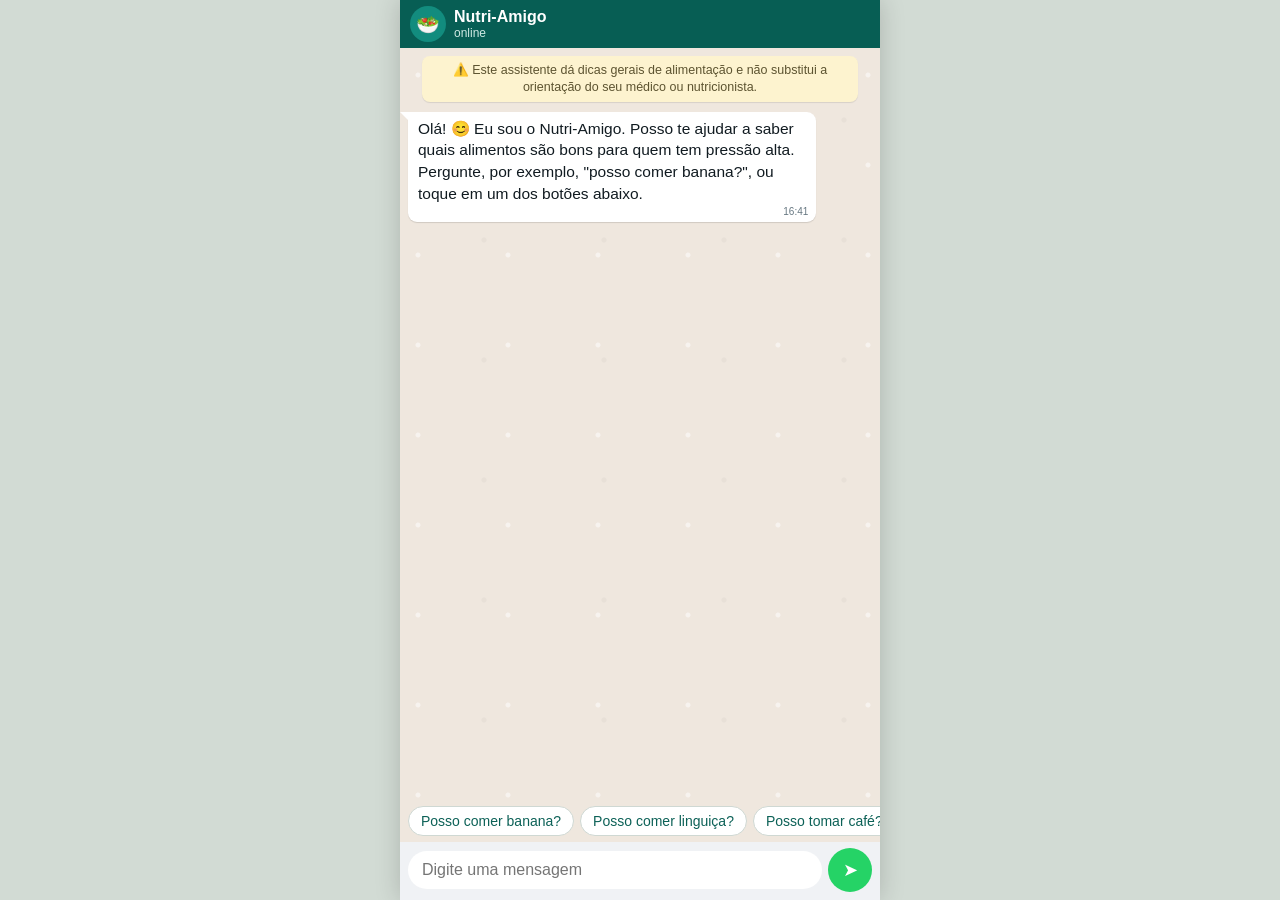
<file: index.html>
<!DOCTYPE html>
<html lang="pt-BR">
<head>
<meta charset="UTF-8">
<meta name="viewport" content="width=device-width, initial-scale=1.0">
<title>Nutri-Amigo | Alimentação e Hipertensão</title>
<link rel="stylesheet" href="style.css">
<meta name="description" content="Nutri-Amigo - Orientação nutricional para quem tem hipertensão">
</head>
<body>

<div class="telefone">

  <header class="barra-topo">
    <div class="avatar">🥗</div>
    <div class="contato">
      <h1>Nutri-Amigo</h1>
      <p id="status">online</p>
    </div>
  </header>

  <div class="conversa" id="mensagens">
    <div class="aviso">
      ⚠️ Este assistente dá dicas gerais de alimentação e não substitui a
      orientação do seu médico ou nutricionista.
    </div>
  </div>

  <div class="perguntas-rapidas" id="perguntas-rapidas"></div>

  <form id="form-chat">
    <input type="text" id="campo-mensagem" placeholder="Digite uma mensagem" autocomplete="off">
    <button type="submit" id="btn-enviar" aria-label="Enviar mensagem">➤</button>
  </form>

</div>

<script src="script.js"></script>
</body>
</html>
</file>
<file: style.css>
:root {
  --verde-barra: #075e54;
  --verde-envio: #25d366;
  --balao-bot: #ffffff;
  --balao-usuario: #d9fdd3;
  --fundo-papel: #efe7de;
  --texto: #111b21;
  --texto-fraco: #667781;
}

* { box-sizing: border-box; }

body {
  margin: 0;
  font-family: "Segoe UI", "Helvetica Neue", Arial, sans-serif;
  background: #d2dbd4;
  color: var(--texto);
  font-size: 16px;
  display: flex;
  justify-content: center;
  min-height: 100vh;
  min-height: 100dvh;
}

/* Janela da conversa ---------------------------------------------------- */
.telefone {
  width: 100%;
  max-width: 480px;
  height: 100vh;
  height: 100dvh; /* respeita a barra do navegador no celular */
  display: flex;
  flex-direction: column;
  background: var(--fundo-papel);
  box-shadow: 0 0 24px rgba(0,0,0,0.18);
}

/* Barra de cima --------------------------------------------------------- */
.barra-topo {
  display: flex;
  align-items: center;
  gap: 8px;
  padding: 6px 10px;
  background: var(--verde-barra);
  color: #fff;
  flex-shrink: 0;
}
.avatar {
  width: 36px; height: 36px;
  border-radius: 50%;
  background: #128c7e;
  display: flex; align-items: center; justify-content: center;
  font-size: 19px;
  flex-shrink: 0;
}
.contato h1 { margin: 0; font-size: 16px; font-weight: 600; line-height: 1.2; }
.contato p { margin: 0; font-size: 12px; color: #cfe9e3; line-height: 1.2; }

/* Área das mensagens ---------------------------------------------------- */
.conversa {
  flex: 1;
  overflow-y: auto;
  padding: 8px 8px 4px;
  background-color: var(--fundo-papel);
  background-image:
    radial-gradient(circle at 20% 30%, rgba(255,255,255,0.5) 0 2px, transparent 3px),
    radial-gradient(circle at 70% 60%, rgba(0,0,0,0.03) 0 2px, transparent 3px);
  background-size: 90px 90px, 120px 120px;
}

.aviso {
  background: #fdf3cf;
  color: #5c5330;
  font-size: 12.5px;
  line-height: 1.35;
  text-align: center;
  border-radius: 8px;
  padding: 6px 10px;
  margin: 0 auto 10px;
  max-width: 94%;
  box-shadow: 0 1px 1px rgba(0,0,0,0.1);
}

/* Balões ---------------------------------------------------------------- */
.msg {
  position: relative;
  max-width: 88%;
  padding: 6px 10px 17px;
  border-radius: 9px;
  margin-bottom: 7px;
  line-height: 1.4;
  white-space: pre-line;
  font-size: 15.5px;
  box-shadow: 0 1px 1px rgba(0,0,0,0.13);
  animation: surgir 0.18s ease-out;
}
@keyframes surgir { from { opacity: 0; transform: translateY(6px); } }
@media (prefers-reduced-motion: reduce) { .msg { animation: none; } }

.bot {
  background: var(--balao-bot);
  margin-right: auto;
  border-top-left-radius: 2px;
}
.usuario {
  background: var(--balao-usuario);
  margin-left: auto;
  border-top-right-radius: 2px;
}

/* rabinho do balão */
.msg::before {
  content: "";
  position: absolute;
  top: 0;
  border: 6px solid transparent;
}
.bot::before    { left: -8px;  border-top-color: var(--balao-bot);     border-right-color: var(--balao-bot); }
.usuario::before{ right: -8px; border-top-color: var(--balao-usuario); border-left-color: var(--balao-usuario); }

.hora {
  position: absolute;
  right: 8px;
  bottom: 3px;
  font-size: 10px;
  color: var(--texto-fraco);
}
.usuario .hora::after { content: " ✓✓"; color: #53bdeb; }

/* "digitando..." */
.digitando { display: flex; gap: 4px; padding: 9px 12px; width: 52px; }
.digitando span {
  width: 7px; height: 7px; border-radius: 50%;
  background: #9aa5ab;
  animation: pular 1.1s infinite;
}
.digitando span:nth-child(2) { animation-delay: 0.15s; }
.digitando span:nth-child(3) { animation-delay: 0.3s; }
@keyframes pular { 0%,60%,100% { opacity: .35; } 30% { opacity: 1; } }
@media (prefers-reduced-motion: reduce) { .digitando span { animation: none; } }

/* Perguntas rápidas ----------------------------------------------------- */
.perguntas-rapidas {
  display: flex;
  gap: 6px;
  padding: 6px 8px;
  overflow-x: auto;
  scrollbar-width: none;
  background: transparent;
  flex-shrink: 0;
}
.perguntas-rapidas::-webkit-scrollbar { display: none; }
.pergunta-btn {
  flex: 0 0 auto;
  background: #ffffff;
  border: 1px solid #cfd8d3;
  color: #0c6157;
  border-radius: 16px;
  padding: 6px 12px;
  font-size: 14px;
  font-family: inherit;
  cursor: pointer;
  white-space: nowrap;
}
.pergunta-btn:hover { background: #e7f7f2; }

/* Campo de digitar ------------------------------------------------------ */
form#form-chat {
  display: flex;
  align-items: center;
  gap: 6px;
  padding: 6px 8px calc(8px + env(safe-area-inset-bottom));
  background: #f0f2f5;
  flex-shrink: 0;
}
#campo-mensagem {
  flex: 1;
  min-width: 0;
  padding: 10px 14px;
  font-size: 16px; /* 16px evita o zoom automático no iPhone */
  font-family: inherit;
  border: none;
  border-radius: 20px;
  background: #fff;
}
#btn-enviar {
  width: 44px; height: 44px; /* alvo de toque mínimo recomendado */
  flex-shrink: 0;
  background: var(--verde-envio);
  color: #fff;
  border: none;
  border-radius: 50%;
  font-size: 18px;
  cursor: pointer;
}
#btn-enviar:hover { background: #1eb455; }

:focus-visible { outline: 3px solid #0c6157; outline-offset: 2px; }

/* Telas bem pequenas ---------------------------------------------------- */
@media (max-width: 380px) {
  .msg { font-size: 15px; max-width: 90%; }
  .pergunta-btn { font-size: 13px; padding: 5px 10px; }
}

/* Celular deitado (pouca altura) ---------------------------------------- */
@media (max-height: 480px) {
  .avatar { width: 30px; height: 30px; font-size: 16px; }
  .contato p { display: none; }
  .aviso { display: none; }
}
</file>
